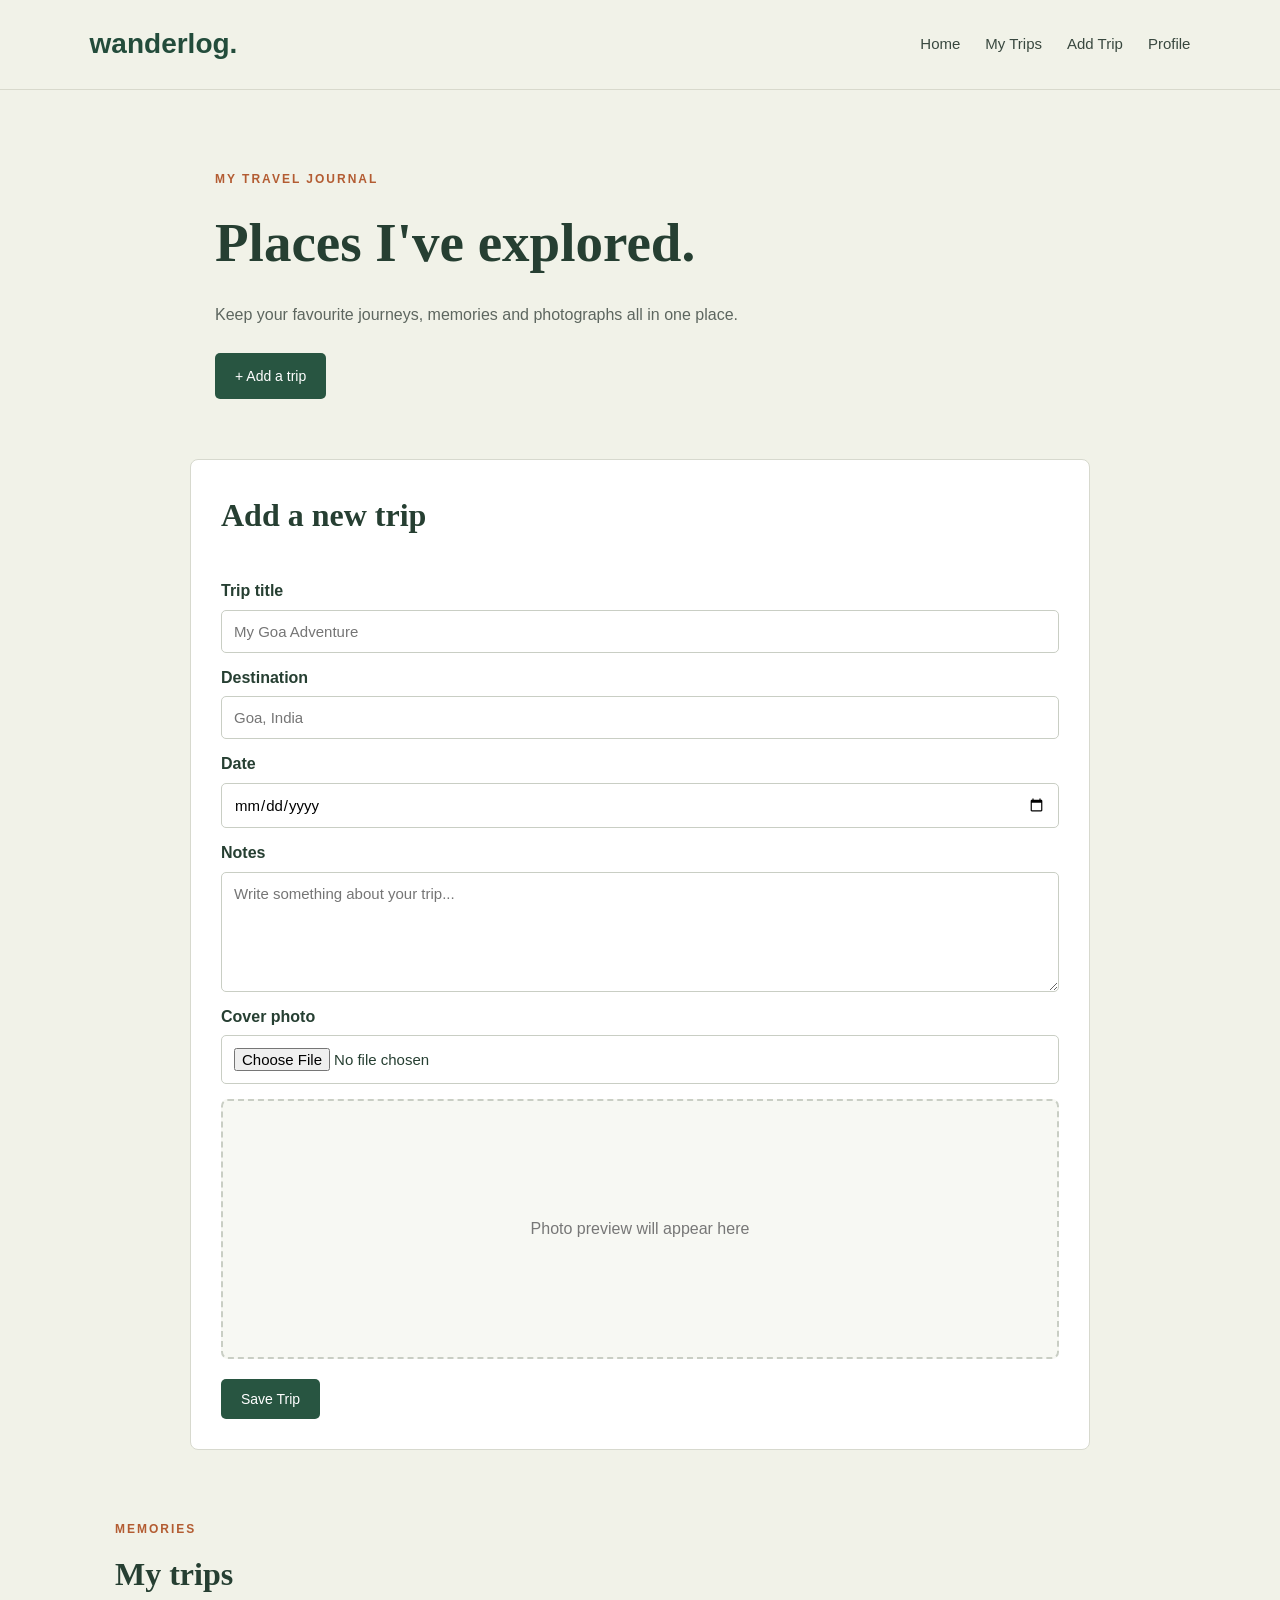
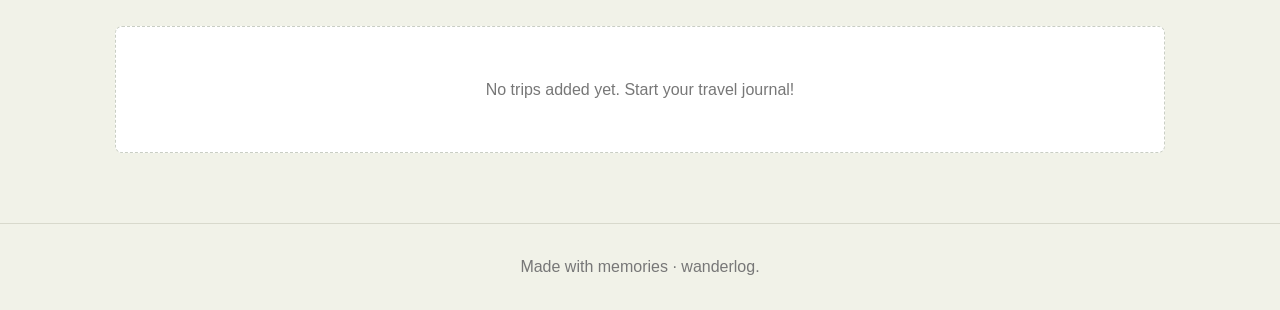
<file: index.html>
<!DOCTYPE html>
<html lang="en">
<head>
    <meta charset="UTF-8">
    <meta name="viewport" content="width=device-width, initial-scale=1.0">
    <title>Wanderlog</title>
    <link rel="stylesheet" href="style.css">
</head>

<body>

<header>
    <a href="index.html" class="brand">wanderlog.</a>

    <nav>
        <a href="index.html">Home</a>
        <a href="#trips">My Trips</a>
        <a href="#add-trip">Add Trip</a>
        <a href="profile.html?user=traveler">Profile</a>
    </nav>
</header>


<main>

    <section class="intro">
        <p class="small-text">MY TRAVEL JOURNAL</p>

        <h1>Places I've explored.</h1>

        <p>
            Keep your favourite journeys, memories and photographs
            all in one place.
        </p>

        <a href="#add-trip" class="button">+ Add a trip</a>
    </section>


    <!-- ADD / EDIT TRIP -->

    <section id="add-trip" class="form-section">

        <h2>Add a new trip</h2>

        <form id="tripForm">

            <input type="hidden" id="tripId">

            <label for="title">Trip title</label>
            <input
                type="text"
                id="title"
                placeholder="My Goa Adventure"
                required
            >

            <label for="destination">Destination</label>
            <input
                type="text"
                id="destination"
                placeholder="Goa, India"
                required
            >

            <label for="date">Date</label>
            <input
                type="date"
                id="date"
                required
            >

            <label for="notes">Notes</label>
            <textarea
                id="notes"
                placeholder="Write something about your trip..."
            ></textarea>


            <!-- PHOTO INPUT -->

            <label for="image">Cover photo</label>

            <input
                type="file"
                id="image"
                accept="image/*"
            >

            <!-- PREVIEW -->

            <div id="imagePreview" class="image-preview">
                <span>Photo preview will appear here</span>
            </div>


            <div class="form-buttons">

                <button type="submit" class="button">
                    <span id="submitText">Save Trip</span>
                </button>

                <button
                    type="button"
                    id="cancelBtn"
                    class="cancel-button"
                    style="display:none;"
                >
                    Cancel
                </button>

            </div>

        </form>

    </section>


    <!-- TRIPS -->

    <section id="trips" class="trips-section">

        <div class="section-heading">
            <div>
                <p class="small-text">MEMORIES</p>
                <h2>My trips</h2>
            </div>
        </div>

        <div id="tripList" class="trip-list"></div>

        <p id="emptyMessage" class="empty-message">
            No trips added yet. Start your travel journal!
        </p>

    </section>

</main>


<footer>
    <p>Made with memories · wanderlog.</p>
</footer>


<script src="script.js"></script>

</body>
</html>
</file>
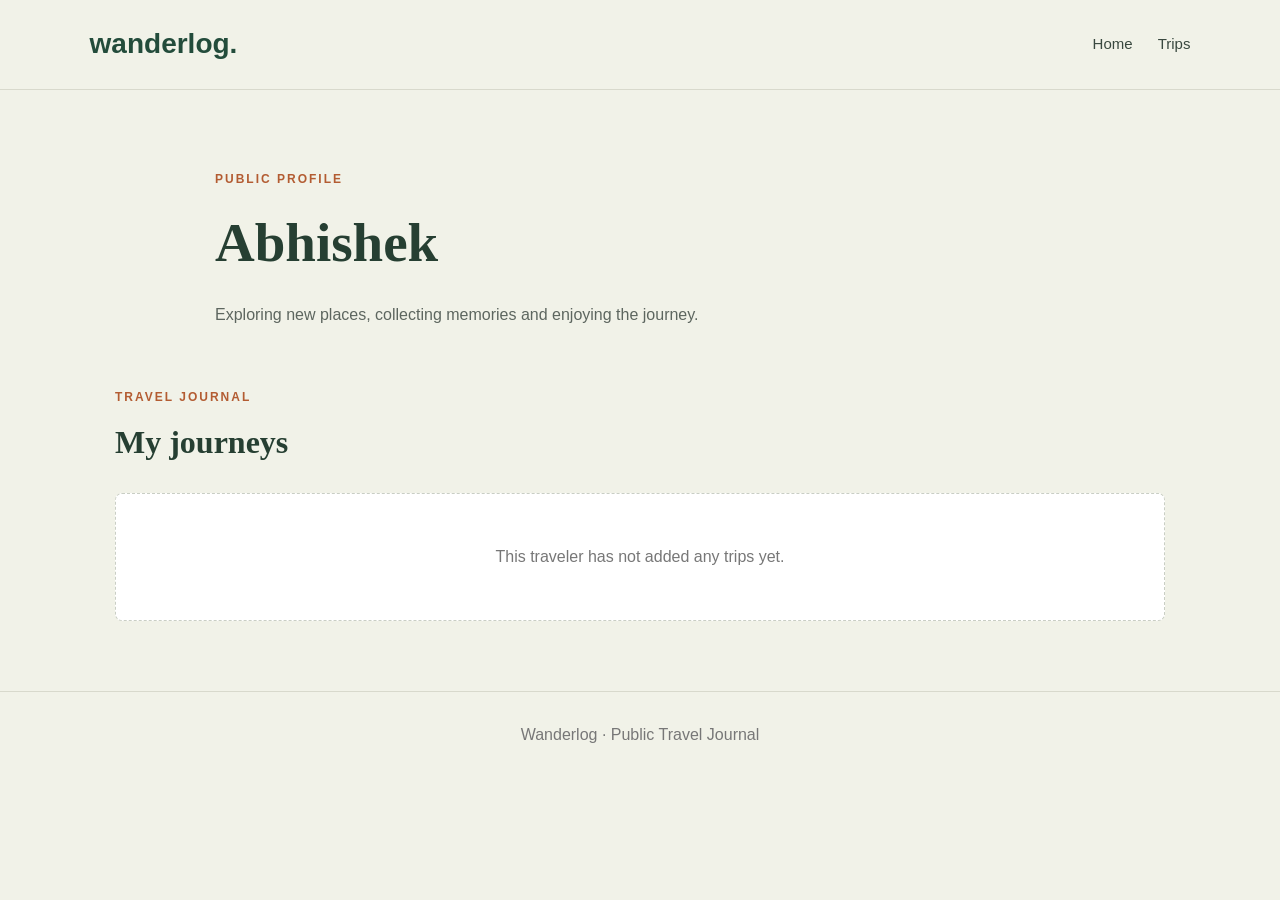
<file: profile.html>
<!DOCTYPE html>
<html lang="en">

<head>
    <meta charset="UTF-8">
    <meta name="viewport" content="width=device-width, initial-scale=1.0">

    <title>Traveler Profile - Wanderlog</title>

    <link rel="stylesheet" href="style.css">
</head>

<body>

<header>

    <a href="index.html" class="brand">
        wanderlog.
    </a>

    <nav>
        <a href="index.html">Home</a>
        <a href="index.html#trips">Trips</a>
    </nav>

</header>


<main>

    <section class="intro">

        <p class="small-text">PUBLIC PROFILE</p>

        <h1 id="profileName">
            Traveler
        </h1>

        <p id="profileBio">
            A traveler collecting memories from different places.
        </p>

    </section>


    <section class="trips-section">

        <p class="small-text">TRAVEL JOURNAL</p>

        <h2>My journeys</h2>

        <div id="profileTrips" class="trip-list"></div>

        <p id="profileEmpty" class="empty-message">
            This traveler has not added any trips yet.
        </p>

    </section>

</main>


<footer>
    <p>Wanderlog · Public Travel Journal</p>
</footer>


<script>

    // Read user from URL

    const params = new URLSearchParams(window.location.search);

    const username = params.get("user") || "traveler";


    // Profile information

    const profiles = {
        traveler: {
            name: "Abhishek",
            bio: "Exploring new places, collecting memories and enjoying the journey."
        }
    };


    const profile =
        profiles[username] || profiles.traveler;


    document.getElementById("profileName").textContent =
        profile.name;

    document.getElementById("profileBio").textContent =
        profile.bio;


    // Get trips from localStorage

    const trips =
        JSON.parse(localStorage.getItem("wanderlogTrips")) || [];


    const profileTrips =
        document.getElementById("profileTrips");

    const profileEmpty =
        document.getElementById("profileEmpty");


    if (trips.length === 0) {

        profileEmpty.style.display = "block";

    } else {

        profileEmpty.style.display = "none";


        trips.forEach(function (trip) {

            const card = document.createElement("article");
            card.className = "trip-card";


            const image = document.createElement("img");

            image.className = "trip-image";

            image.src =
                trip.image ||
                "https://via.placeholder.com/600x400?text=Wanderlog";

            image.alt = trip.title;


            image.onerror = function () {

                image.src =
                    "https://via.placeholder.com/600x400?text=Image+Unavailable";

            };


            const content = document.createElement("div");

            content.className = "trip-content";


            const title = document.createElement("h3");

            title.textContent = trip.title;


            const destination = document.createElement("p");

            destination.className = "destination";

            destination.textContent = trip.destination;


            const date = document.createElement("p");

            date.className = "trip-date";

            date.textContent = trip.date;


            const notes = document.createElement("p");

            notes.className = "trip-notes";

            notes.textContent =
                trip.notes || "No notes added.";


            content.appendChild(title);
            content.appendChild(destination);
            content.appendChild(date);
            content.appendChild(notes);


            card.appendChild(image);
            card.appendChild(content);


            profileTrips.appendChild(card);

        });

    }

</script>

</body>
</html>
</file>
<file: style.css>
* {
    box-sizing: border-box;
    margin: 0;
    padding: 0;
}

body {
    font-family: Arial, sans-serif;
    background: #f1f2e8;
    color: #263f32;
    line-height: 1.6;
}

header {
    display: flex;
    justify-content: space-between;
    align-items: center;
    padding: 22px 7%;
    background: #f1f2e8;
    border-bottom: 1px solid #d8d9cc;
}

.brand {
    font-size: 28px;
    font-weight: bold;
    color: #234c3b;
    text-decoration: none;
}

nav {
    display: flex;
    gap: 25px;
}

nav a {
    text-decoration: none;
    color: #39483f;
    font-size: 15px;
}

nav a:hover {
    color: #b35c32;
}


/* INTRO */

.intro {
    max-width: 900px;
    margin: 80px auto 60px;
    padding: 0 25px;
}

.small-text {
    font-size: 12px;
    letter-spacing: 2px;
    font-weight: bold;
    color: #b35c32;
    margin-bottom: 10px;
}

.intro h1 {
    font-family: Georgia, serif;
    font-size: 55px;
    margin-bottom: 15px;
}

.intro p:not(.small-text) {
    max-width: 600px;
    color: #5d665f;
    margin-bottom: 25px;
}


/* BUTTON */

.button {
    display: inline-block;
    border: none;
    background: #285541;
    color: white;
    padding: 12px 20px;
    text-decoration: none;
    border-radius: 5px;
    cursor: pointer;
    font-size: 14px;
}

.button:hover {
    background: #1e4232;
}


/* FORM */

.form-section {
    max-width: 900px;
    margin: 0 auto 70px;
    padding: 30px;
    background: #ffffff;
    border: 1px solid #d7d9ce;
    border-radius: 8px;
}

.form-section h2,
.trips-section h2 {
    font-family: Georgia, serif;
    font-size: 32px;
    margin-bottom: 25px;
}

form {
    display: flex;
    flex-direction: column;
}

label {
    font-weight: bold;
    margin: 12px 0 6px;
}

input,
textarea {
    width: 100%;
    padding: 12px;
    border: 1px solid #c9cec4;
    border-radius: 5px;
    font-size: 15px;
    font-family: inherit;
}

textarea {
    min-height: 120px;
    resize: vertical;
}


/* IMAGE PREVIEW */

.image-preview {
    width: 100%;
    height: 260px;
    margin-top: 15px;
    border: 2px dashed #c9cec4;
    border-radius: 7px;
    display: flex;
    justify-content: center;
    align-items: center;
    overflow: hidden;
    color: #777;
    background: #f7f8f3;
}

.image-preview img {
    width: 100%;
    height: 100%;
    object-fit: cover;
}

.form-buttons {
    display: flex;
    gap: 10px;
    margin-top: 20px;
}

.cancel-button {
    border: 1px solid #aaa;
    background: white;
    padding: 12px 20px;
    border-radius: 5px;
    cursor: pointer;
}


/* TRIPS */

.trips-section {
    max-width: 1100px;
    margin: auto;
    padding: 0 25px 70px;
}

.trip-list {
    display: grid;
    grid-template-columns: repeat(3, 1fr);
    gap: 25px;
}

.trip-card {
    background: white;
    border: 1px solid #d8d9d0;
    border-radius: 8px;
    overflow: hidden;
}

.trip-image {
    width: 100%;
    height: 210px;
    object-fit: cover;
    background: #ddd;
}

.trip-content {
    padding: 20px;
}

.trip-content h3 {
    font-family: Georgia, serif;
    font-size: 24px;
    margin-bottom: 5px;
}

.destination {
    color: #b35c32;
    font-weight: bold;
    margin-bottom: 8px;
}

.trip-date {
    font-size: 13px;
    color: #777;
    margin-bottom: 12px;
}

.trip-notes {
    color: #555;
    margin-bottom: 18px;
}

.card-buttons {
    display: flex;
    gap: 8px;
}

.card-buttons button {
    padding: 8px 13px;
    border-radius: 4px;
    cursor: pointer;
    border: 1px solid #bbb;
    background: white;
}

.card-buttons .edit {
    color: #285541;
}

.card-buttons .delete {
    color: #a33b2b;
}

.empty-message {
    text-align: center;
    padding: 50px;
    color: #777;
    background: white;
    border: 1px dashed #c9cec4;
    border-radius: 7px;
}


/* FOOTER */

footer {
    text-align: center;
    padding: 30px;
    border-top: 1px solid #d8d9cc;
    color: #777;
}


/* MOBILE */

@media (max-width: 800px) {

    header {
        flex-direction: column;
        gap: 15px;
    }

    nav {
        flex-wrap: wrap;
        justify-content: center;
    }

    .intro h1 {
        font-size: 40px;
    }

    .trip-list {
        grid-template-columns: 1fr;
    }
}
</file>
